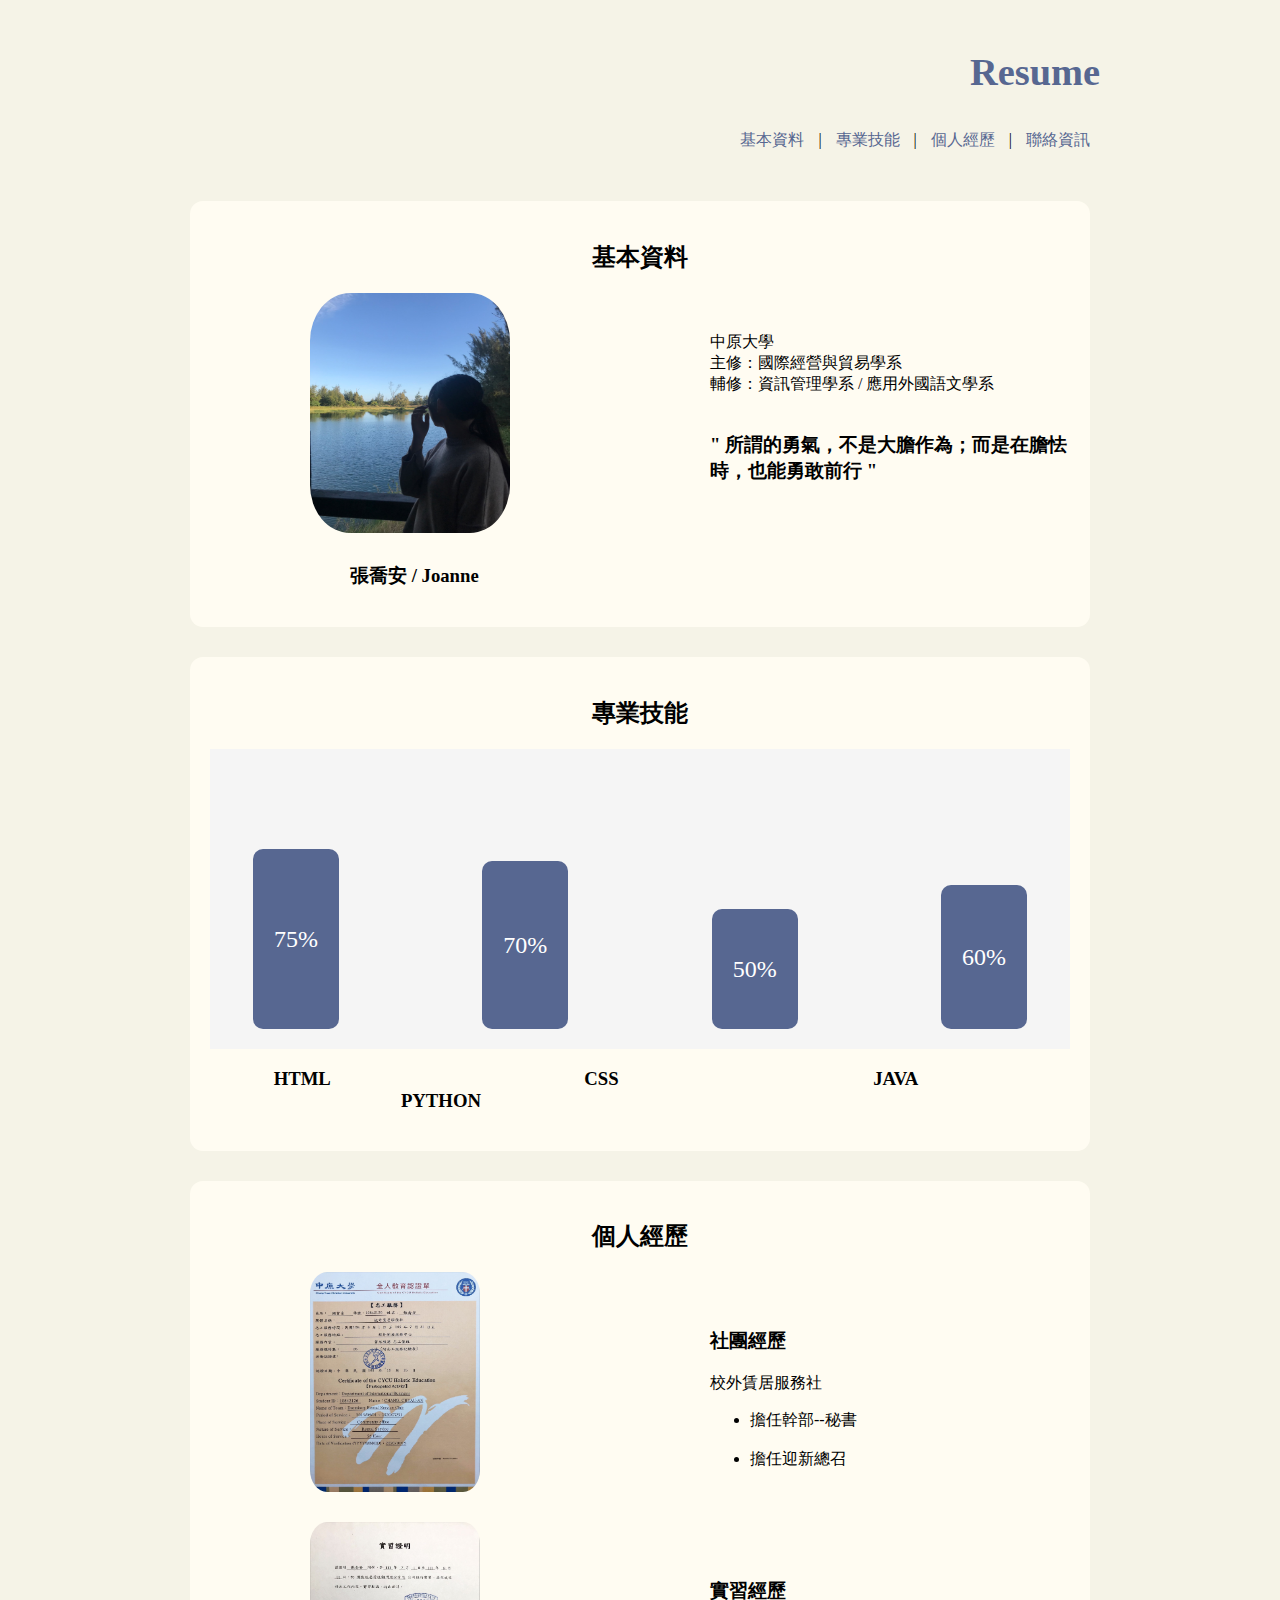
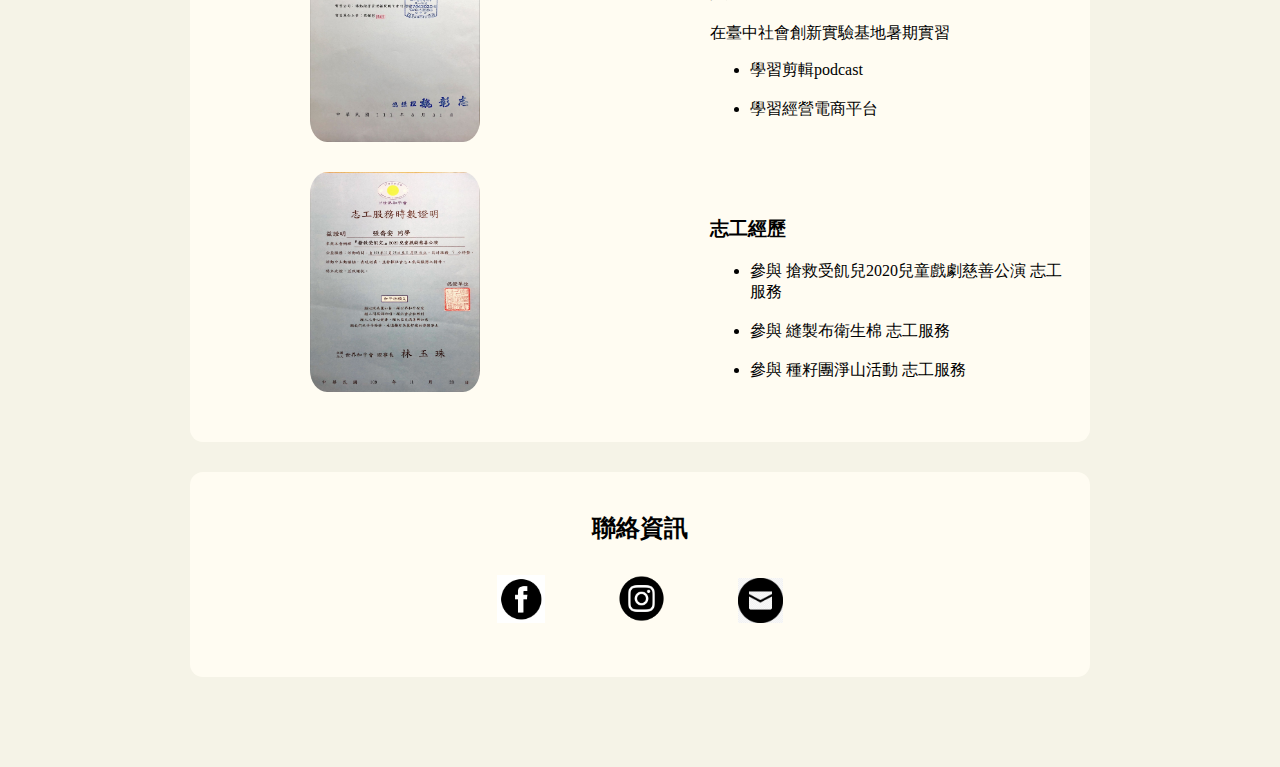
<file: resume.html>
<!DOCTYPE html>
<html lang="en">
<head>
    <meta charset="UTF-8">
    <meta http-equiv="X-UA-Compatible" content="IE=edge">
    <meta name="viewport" content="width=device-width, initial-scale=1.0">
    <title>resume</title>
    <link rel="stylesheet" href="style.css">
</head>
<body>
    <header>
        <h1>Resume</h1>
    </header>

     <nav>
      <a href="#info">基本資料</a> | 
      <a href="#skill">專業技能</a> | 
      <a href="#exp">個人經歷</a> | 
      <a href="#contact">聯絡資訊</a>
    </nav>

    <main>
      <article>
        <section class="card">
          <div id="info">
           <h2>基本資料</h2>
              <div class="container">
                <div class="image">
                  <img style="width: 200px; height: 240px ;border-radius: 20%"; src="image/1.jpg" />
                </div>
                            
                <div class="text">
                  中原大學 <br>
                  主修：國際經營與貿易學系 <br>
                  輔修：資訊管理學系 / 應用外國語文學系 <br>
                  <br>
                  <h3>&quot; 所謂的勇氣，不是大膽作為；而是在膽怯時，也能勇敢前行 &quot;</h3>
                </div>
              </div>
          </div>
              <h3 class="name">
                張喬安 / Joanne
              </h3>
        </section>

        <section class="card">
          <div id="skill">
            <h2>專業技能</h2>
            <div class="chart-container">
              <div class="bar-container">
                <div class="bar" style="height: 75%;">75%</div>
              </div>
              <div class="bar-container">
                <div class="bar" style="height: 70%;">70%</div>
              </div>
              <div class="bar-container">
                <div class="bar" style="height: 50%">50%</div>
              </div>
              <div class="bar-container">
                <div class="bar" style="height: 60%;">60%</div>
              </div>
            </div>
            <h3 class="span">&nbsp;HTML &nbsp;&nbsp;&nbsp;CSS &nbsp;&nbsp;&nbsp;JAVA &nbsp;&nbsp;&nbsp;PYTHON</h3>
          </div>
        </section>

        <section class="card">
          <div id="exp">
            <h2>個人經歷</h2>
            <div class="container">
              <div class="image">
                <img style="width: 170px; height: 220px ;border-radius: 10%"; src="image/2.jpg" />
              </div>

              <div class="text">
                <h3>社團經歷</h3>
                校外賃居服務社 <br>
                <ul>
                  <li>擔任幹部--秘書</li> <br>
                  <li>擔任迎新總召</li> 
                </ul>
              </div>
            </div>
               
            <div class="container">
              <div class="image">
                <img style="width: 170px; height: 220px ;border-radius: 10%"; src="image/3.jpg" />
              </div>

              <div class="text">
                <h3>實習經歷</h3>
                在臺中社會創新實驗基地暑期實習 <br>
                <ul>
                  <li>學習剪輯podcast</li> <br>
                  <li>學習經營電商平台</li>
                </ul>
              </div>
            </div>

            <div class="container">
              <div class="image">
                <img style="width: 170px; height: 220px ;border-radius: 10%"; src="image/4.jpg" />
              </div>

              <div class="text">
                <h3>志工經歷</h3>
                <ul>
                  <li>參與 搶救受飢兒2020兒童戲劇慈善公演 志工服務</li> <br>
                  <li>參與 縫製布衛生棉 志工服務</li> <br>
                  <li>參與 種籽團淨山活動 志工服務</li> 
                </ul>
              </div>
            </div>
          </div>
        </section>

        <section class="card">
          <div id="contact">
            <h2>聯絡資訊</h2>
            <div class="contact">
              
              <a class="contact" href="https://www.facebook.com/profile.php?id=100005238373320" target="_blank"><img style="width: 48px;" src="image/fb2.jpg"></a>
              <a class="contact" href="https://www.instagram.com/joanne_ful60/?hl=zh-tw" target="_blank"><img style="width: 65px;" src="image/ig.jpg"></a>
              <a class="contact" href="mailto:joan30230@gmail.com" target="_blank"><img style="width: 45px;" src="image/email2.jpg"></a>
              
            </div>

              
          </div>
        </section>

        
      </article>    
    </main>

    <div class="clearfix"></div>
    
</body>
</html>
</file>
<file: style.css>
* {
    box-sizing: border-box;
}

body {
    background-color: #f5f3e7;
    margin-top: 50px;
    margin-left: 180px;
    margin-bottom: 50px;
    margin-right: 180px;

}

header {
    text-align: right;
    font-size: larger;
    font-family: 'Times New Roman', Times, serif;
    color: #576791;
}

nav {
    text-align: right;
    font-family: 微軟正黑體;
}

nav a {
    padding: 10px;
    display: inline-block;
    color: #576791;
    text-decoration: none;
}

nav a:hover {
    color: #a8b1cd;
    
}


main {
    padding: 10px;
    border-radius: 13px;
}


.contact {
    
    text-align: center;
    margin: 30px;

}

.card {
    background-color: #fffcf2;
    margin-bottom: 30px;
    margin-top: 30px;
    padding: 20px;
    border-radius: 13px;
    background-size: cover;
}

.clearfix {
    clear: both;
}

h2 {
    text-align: center;
}

.name {
    margin-left: 140px;
    margin-top: 20px;
}

p {
    margin-left: 500px;
    margin-bottom: 300px;
}

.span {
    word-spacing: 3.15em;
}

.container {
    display: flex;
    align-items: center;
  }
  
  .image {
    flex: 0 0 auto;
    width: 200px;
    height: 200px;
    background-size: contain;
    margin-left: 100px;
    margin-bottom: 50px;
  }
  
  .text {
    flex: 1;
    margin-left: 200px;
  }
  
  .chart-container {
    display: flex;
    flex-direction: row;
    justify-content: space-between;
    align-items: flex-end;
    width: 100%;
    height: 300px;
    background-color: #f5f5f5;
  }
  
  .bar-container {
    display: flex;
    justify-content: center;
    align-items: flex-end;
    width: 20%;
    height: 80%;
    margin-bottom: 20px;
  }
  
  .bar {
    display: flex;
    /*position: relative;*/
    justify-content: center;
    align-items: center;
    width: 50%;
    background-color: #576791;
    color: #fff;
    font-size: 1.5rem;
    text-align: center;
    border-radius: 10px;
    animation-name: grow;
    animation-duration: 2s;
    animation-timing-function: ease-in;
    animation-fill-mode: forwards;
  }

  @keyframes grow {
    0% {
      height: 0%;
    }
    100% {
      max-height: 100%;
    }
  }
</file>
